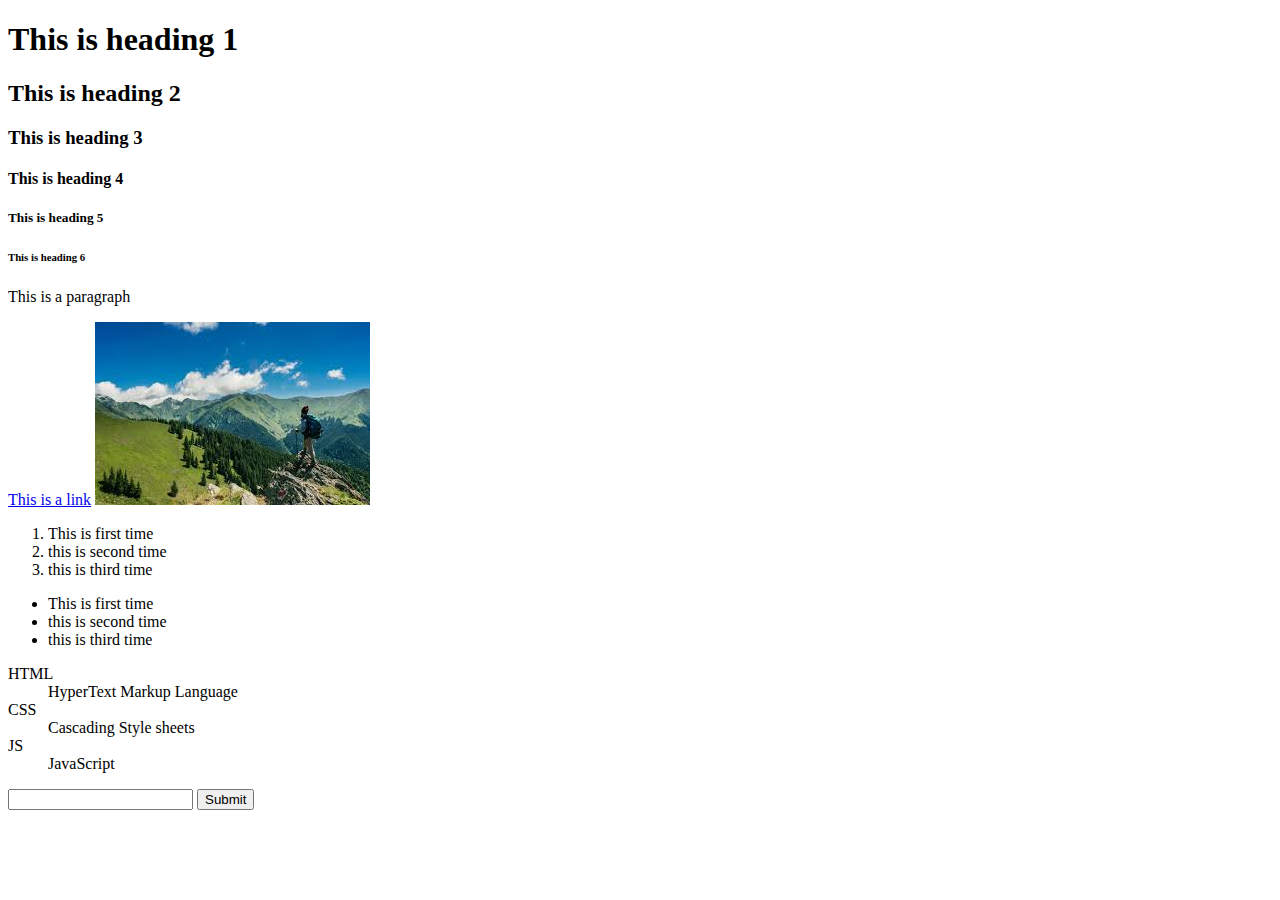
<file: Day 2- HTML Fundamentals/index.html>
<!DOCTYPE html>
<html lang="en">
<head>
    <meta charset="UTF-8">
    <title>Day 2 - HTML Fundamentals</title>
</head>
<body>
    <main>
        <!-- Headings and paragraph -->
        <section>
            <h1>This is heading 1 </h1>
    <h2>This is heading 2</h2>
    <h3>This is heading 3</h3>
    <h4>This is heading 4</h4>
    <h5>This is heading 5</h5>
    <h6>This is heading 6</h6>
    <p> This is a paragraph </p>
        </section>
        <!-- images and links -->
        <section>
                <a href="https://www.youtube.com/" target=":blank">This is a link</a>
    <img src="./public/images/1,mnbv.jfif" alt="MOUNTAIN">
        </section>
        <!-- Lists  -->
        <section>
            <ol>
        <li> This is first time</li>
        <li>this is second time</li>
        <li>this is third time</li>
    </ol>

    <ul>
        <li> This is first time</li>
        <li>this is second time</li>
        <li>this is third time</li>

    </ul>

    <dl>
        <dt>HTML</dt>
        <dd>HyperText Markup Language</dd>

        <dt>CSS</dt>
        <dd> Cascading Style sheets</dd>

        <dt>JS</dt>
        <dd>JavaScript</dd>
    </dl>
        </section>

        <!-- Forms -->
         <section>
            <form > 
                <input type="text" required/>
                <button>Submit</button>
            </form>
         </section>
    </main>  
</body>
</html>
</file>
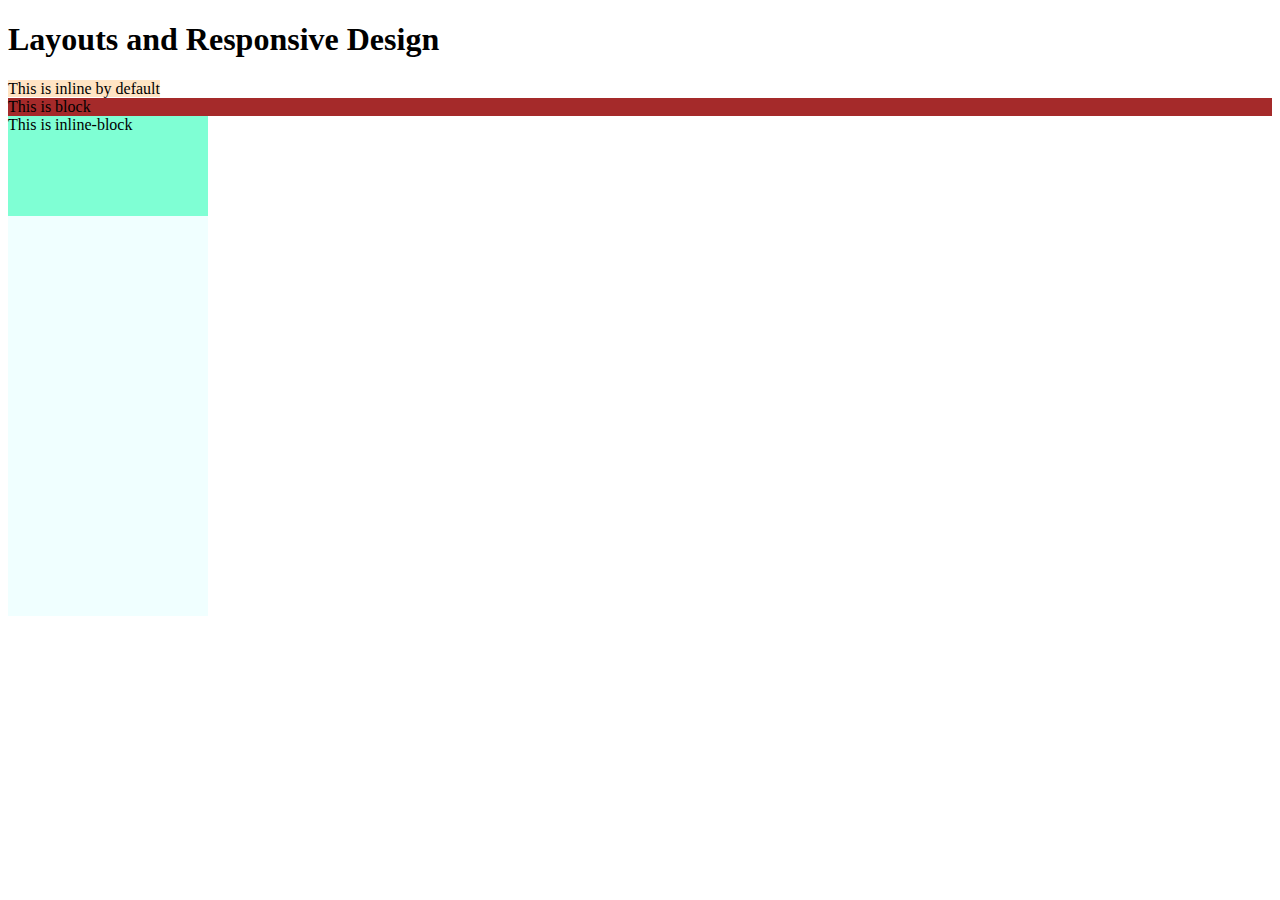
<file: Day 4-Layouts and Responsive Design/index.html>
<!DOCTYPE html>
<html lang="en">
<head>
    <meta charset="UTF-8">
    <title>Day 4-Layouts and Responsive Design</title>
    <link rel="stylesheet" href="index.css">
</head>
<body>
    <main>
        <h1> Layouts and Responsive Design</h1>
        <!-- Inline , inline-block and block -->
        <section>
            <div>
                <span style="background-color:bisque">
                    This is inline by default
                </span>
                <span style="display:block; background-color:brown">
                    This is block
                </span>
                <span style="display:inline-block; background-color:aquamarine;
                 width:200px;
                height:100px;">
                    This is inline-block
                </span>

            </div>
        </section>
        <!-- Flexbox -->
        <section class="container">
            <div class="box"></div>
            <div class="box"></div>
            <div class="box"></div>
            <div class="box"></div>
           
        </section>
    </main>
    
</body>
</html>
</file>
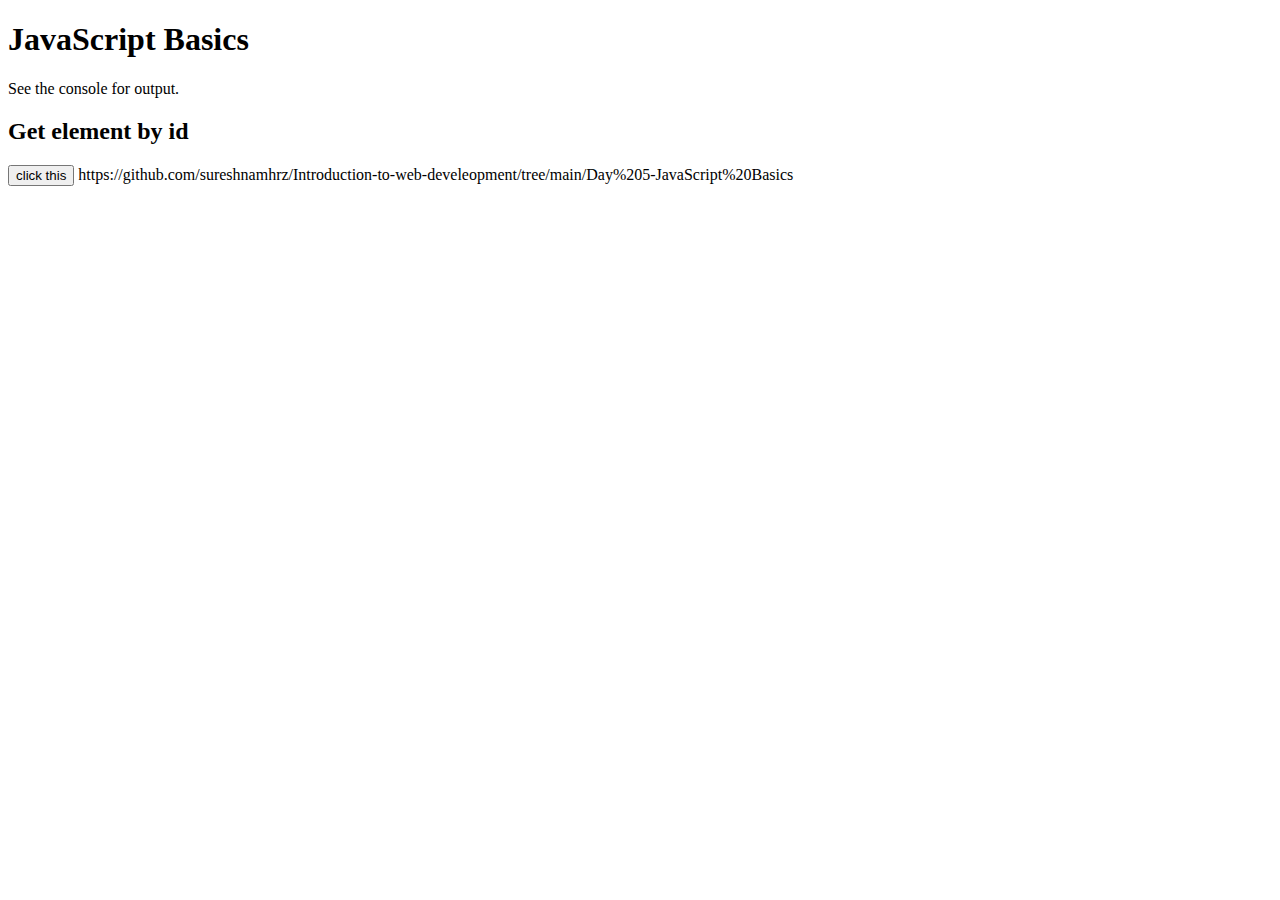
<file: Day 5-JavaScript Basics/index.html>
<!DOCTYPE html>
<html lang="en">
<head>
    <meta charset="UTF-8">
    <meta name="viewport" content="width=device-width, initial-scale=1.0">
    <title>Day 5-JavaScript Basics</title>
</head>
<body>
    <main>
        <h1>JavaScript Basics</h1>
        <p>
            See the console for output.
        </p>
        <h2 id=""heading-2>Get element by id</h2>
        <button class="btn">click this </button>
        https://github.com/sureshnamhrz/Introduction-to-web-develeopment/tree/main/Day%205-JavaScript%20Basics
    </main>
    <script src="index.js"></script>
</body>
</html>
</file>
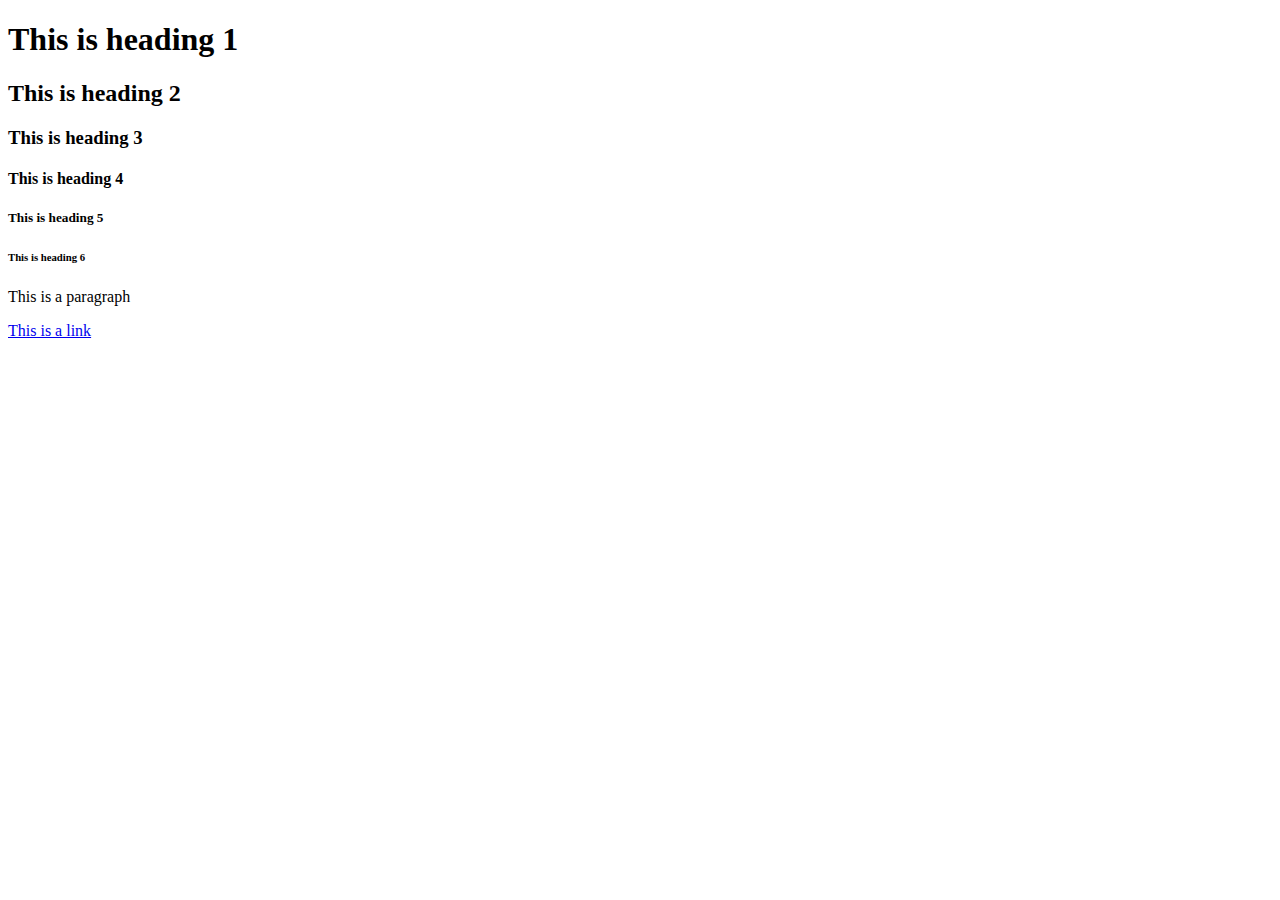
<file: Day 1-HTML Boilerplate/Day 2- HTML Fundamentals/index.html>
<!DOCTYPE html>
<html lang="en">
<head>
    <meta charset="UTF-8">
    <title>Day 2 - HTML Fundamentals</title>
</head>
<body>
    <h1>This is heading 1 </h1>
    <h2>This is heading 2</h2>
    <h3>This is heading 3</h3>
    <h4>This is heading 4</h4>
    <h5>This is heading 5</h5>
    <h6>This is heading 6</h6>
    <p> This is a paragraph </p>
    <a href="https://www.youtube.com/" target=":blank">This is a link</a>
    
</body>
</html>
</file>
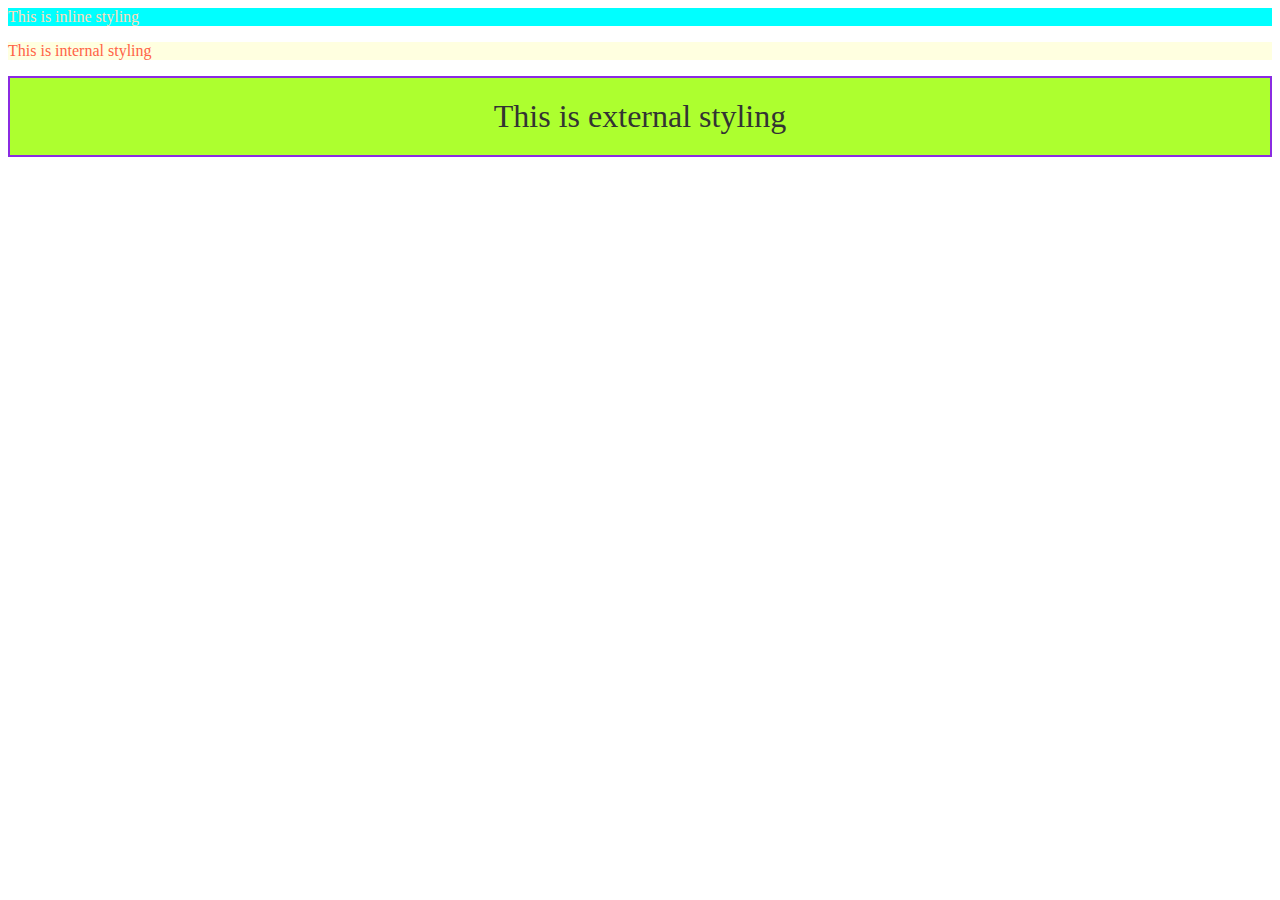
<file: Day 3-CSS Basics/public/index.html>
<!DOCTYPE html>
<html lang="en">
<head>
    <meta charset="UTF-8">
     <title>Day 3</title>
     <link rel="stylesheet" href="./index.css"/>
     
     <style>
        div p {
        color:tomato;
        background-color:lightyellow;
        }
     </style>
</head>
<body>
    
    <div style ="color: peachpuff; background: aqua" >
        This is inline styling
    </div>


    <div>
        <p>This is internal styling</p>
    </div>


     <div class="container">This is external styling</div>
    
</body>
</html>
</file>
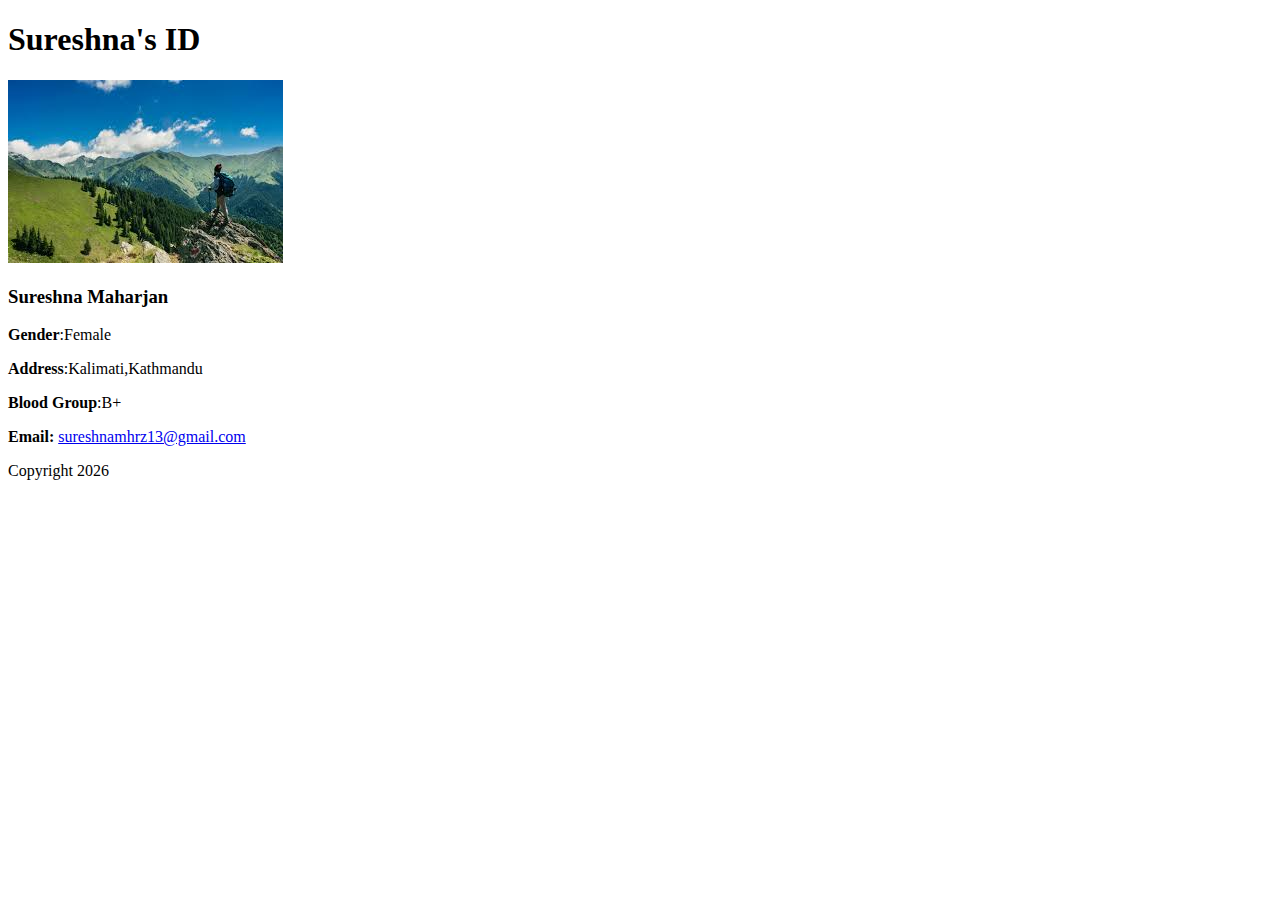
<file: Day 2- HTML Fundamentals/exercise.html>
<!DOCTYPE html>
<html lang="en">
<head>
    <meta charset="UTF-8">
    
    <title>Sureshna's ID</title>
</head>
<body>
    <h1>Sureshna's ID</h1>

    <img src="./public/images/1,mnbv.jfif" alt="">
    <main>
        <section>
            <h3>Sureshna Maharjan</h3>
            <p><b>Gender</b>:Female</p>
            <p><b>Address</b>:Kalimati,Kathmandu</p>
            <p><b>Blood Group</b>:B+</p>
            <p><b>Email:</b>
             <a href="https://mail.google.com/mail/u/0/#inbox" target="blank">sureshnamhrz13@gmail.com</a>
             </p>
        </section>

        <footer>
            <p> Copyright 2026</p>
        </footer>
    </main>
    
</body>
</html>
</file>
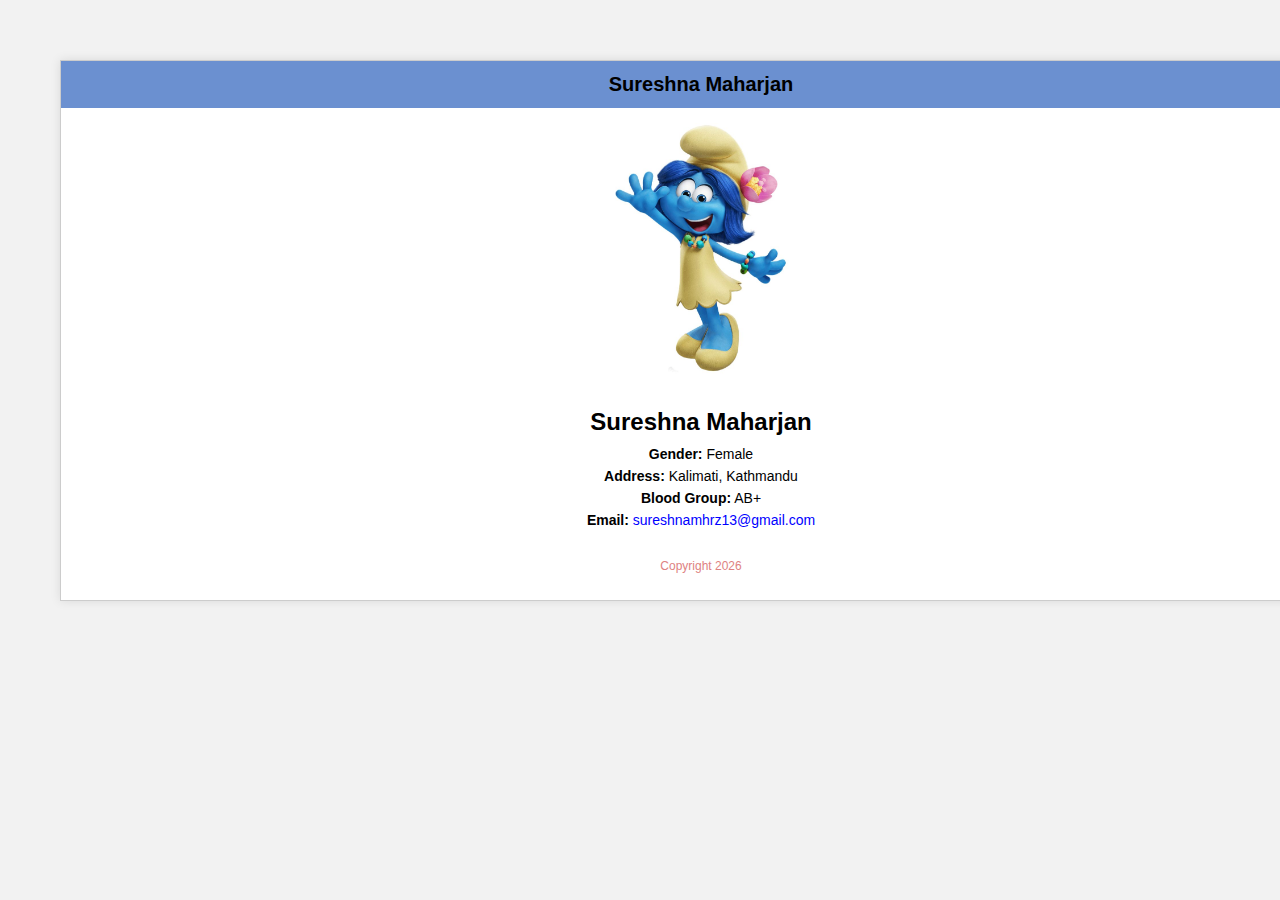
<file: Day 3-CSS Basics/exe1.html>
<!DOCTYPE html>
<html>
<head>
    <title>Anuska's ID Card</title>
    <link rel="stylesheet" href="exe1.css">
</head>
<body>

<div class="card">

    <h1>Sureshna Maharjan</h1>

    <div class="image-section">
        <img src="./public/image/abc.jfif" alt="Wallpaper" width="180">
    </div>

    <div class="info-section">
        <h2>Sureshna Maharjan</h2>
        <p><b>Gender:</b> Female</p>
        <p><b>Address:</b> Kalimati, Kathmandu</p>
        <p><b>Blood Group:</b> AB+</p>
        <p>
            <b>Email:</b>
            <a href="https://mail.google.com/mail/u/0/#inbox">
                sureshnamhrz13@gmail.com
            </a>
        </p>
    </div>

    <footer>
        <p>Copyright 2026</p>
    </footer>

</div>

</body>
</html>
</file>
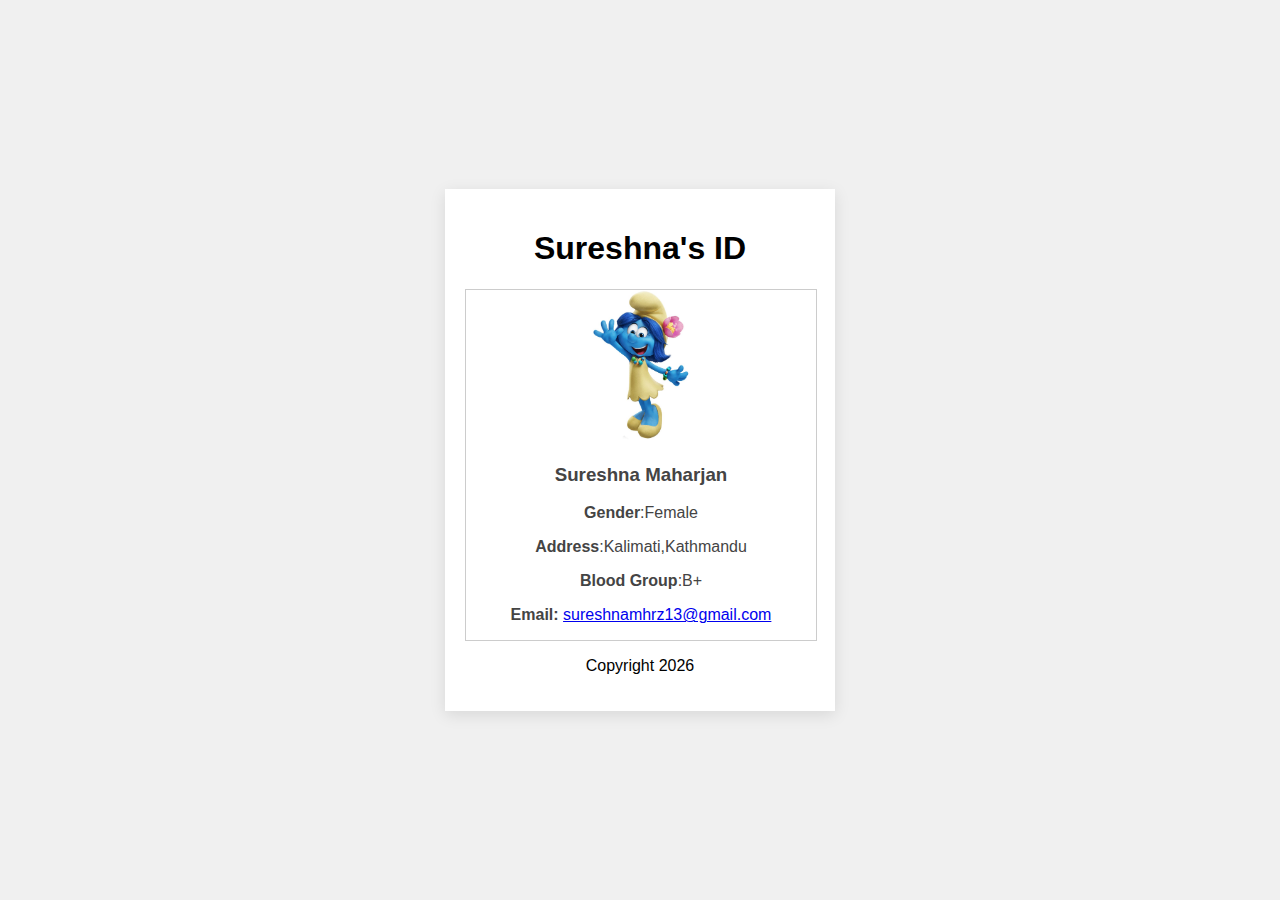
<file: Day 3-CSS Basics/exercise.html>
<!DOCTYPE html>
<html lang="en">
<head>
    <meta charset="UTF-8">
    
    <title>Sureshna's ID</title>
   
     <link rel="stylesheet" href="./exercise.css"/>
</head>
<body>
   <div class="ID">
    <header>
    <h1>Sureshna's ID</h1>
        </header>
        <div class="id-body"> 
    <img src="./public/image/abc.jfif" width="100" height="150" alt="picture">
    <div class="info">
    <main>
        <section>
            <h3>Sureshna Maharjan</h3>
            <p><b>Gender</b>:Female</p>
            <p><b>Address</b>:Kalimati,Kathmandu</p>
            <p><b>Blood Group</b>:B+</p>
            <p><b>Email:</b>
             <a href="https://mail.google.com/mail/u/0/#inbox" target="blank">sureshnamhrz13@gmail.com</a>
             </p>
        </section>
        </div>
        </div>

        <footer>
            <p> Copyright 2026</p>
        </footer>
    </main>
    
</div>
    
</body>
</html>
</file>
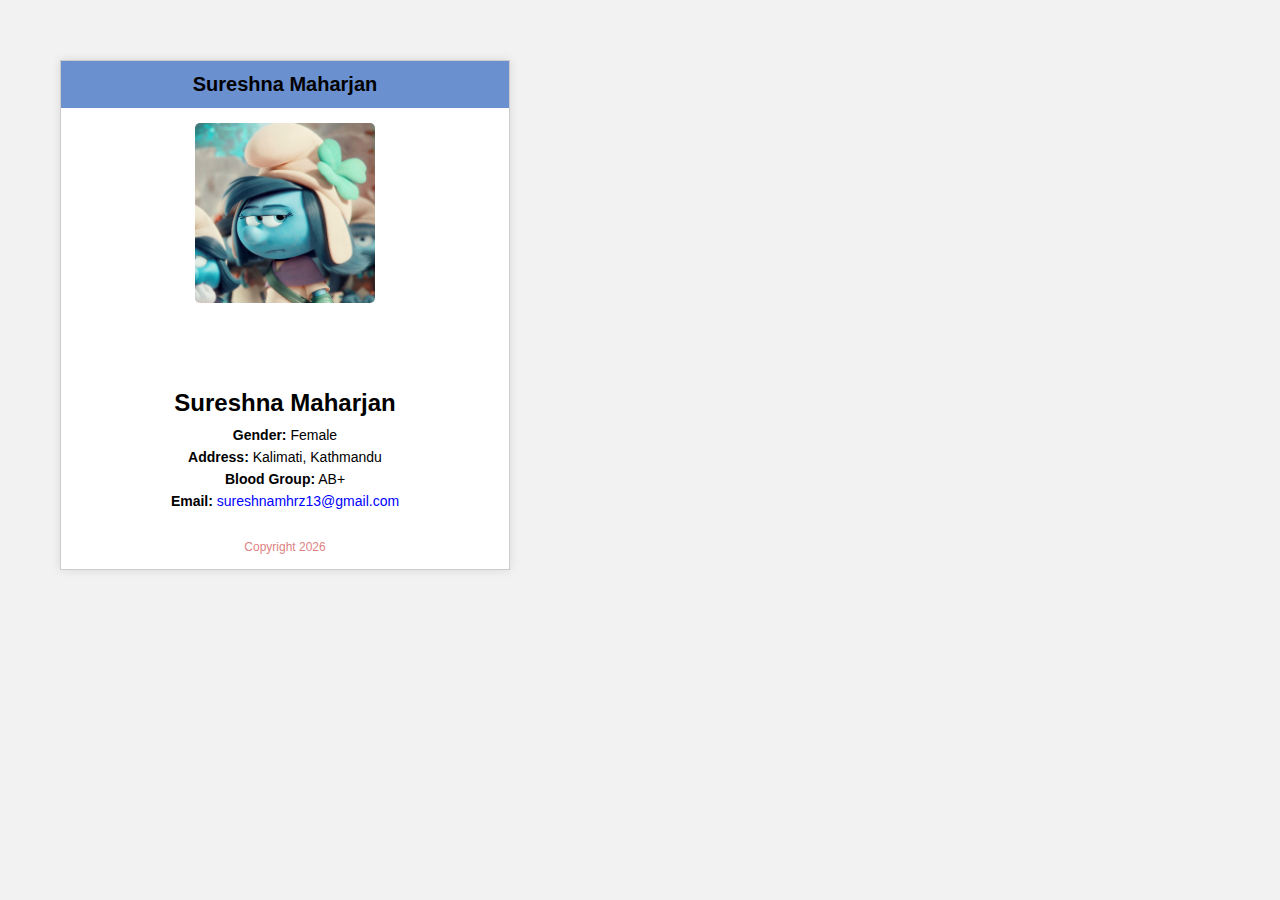
<file: Day 4-Layouts and Responsive Design/card.html>
<!doctype html>
<html>
  <head>
    <title>Sureshna's ID Card</title>
    <link rel="stylesheet" href="card.css" />
    <meta name="viewport" content="width=device-width, initial-scale=1.0" />
  </head>
  <body>
    <div class="card">
      <h1>Sureshna Maharjan</h1>

      <div class="image-section">
        <img src="./public/image/abc.jfif" alt="Wallpaper" width="180" />
      </div>

      <div class="info-section">
        <h2>Sureshna Maharjan</h2>
        <p><b>Gender:</b> Female</p>
        <p><b>Address:</b> Kalimati, Kathmandu</p>
        <p><b>Blood Group:</b> AB+</p>
        <p>
          <b>Email:</b>
          <a href="https://mail.google.com/mail/u/0/#inbox">
            sureshnamhrz13@gmail.com
          </a>
        </p>
      </div>

      <footer>
        <p>Copyright 2026</p>
      </footer>
    </div>
  </body>
</html>
</file>
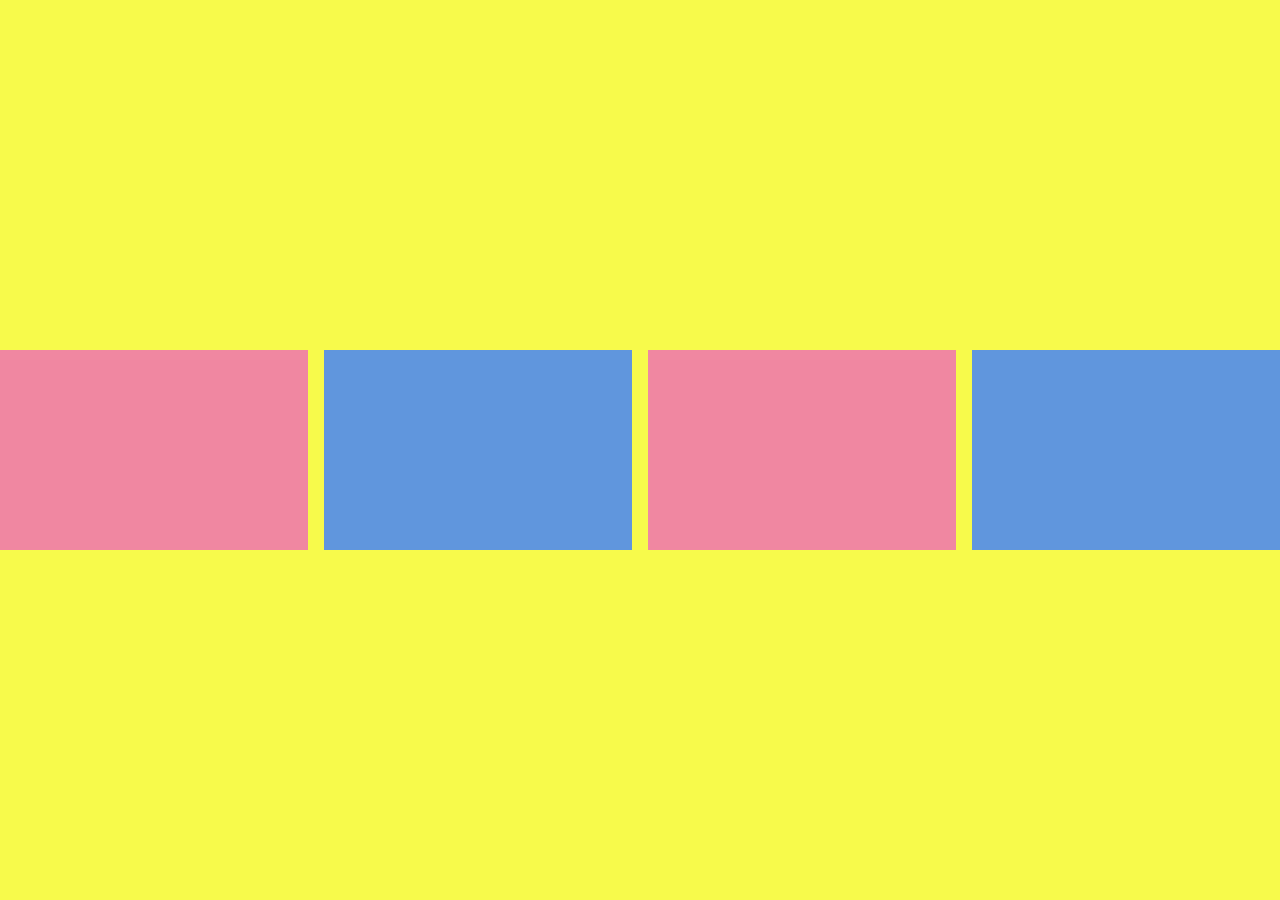
<file: Day 4-Layouts and Responsive Design/flexbox.html>
<!DOCTYPE html>
<html lang="en">
<head>
    <meta charset="UTF-8">
    <title>Day 4-Layouts and Responsive Design</title>
    <link rel="stylesheet" href="flexbox.css">
</head>
<body>
    <main>
        
        
        
        <!-- Flexbox -->
        <section class="container">
            <div class="box"></div>
            <div class="box"></div>
            <div class="box"></div>
            <div class="box"></div>
            
           
        </section>
    </main>
    
</body>
</html>
</file>
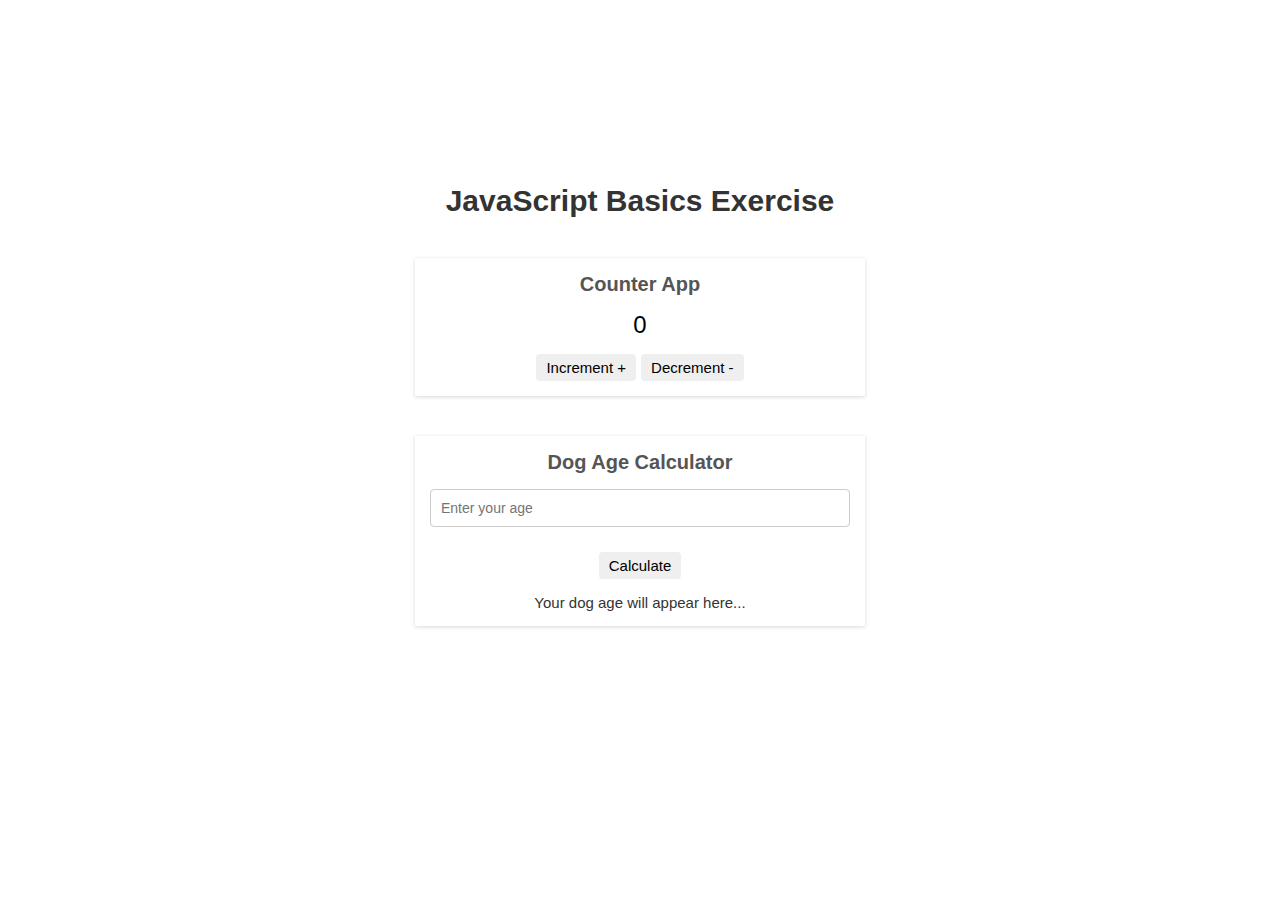
<file: Day 5-JavaScript Basics/exercise.html>
<!doctype html>
<html lang="en">
  <head>
    <meta charset="UTF-8" />
    <meta name="viewport" content="width=device-width, initial-scale=1.0" />
    <title>JavaScript Basics Exercise</title>
    <link rel="stylesheet" href="exercise.css" />
  </head>

  <body>
    <main class="main">
      <h1>JavaScript Basics Exercise</h1>
      <section class="counter-container">
        <h2>Counter App</h2>
        <p class="counter-text js-counter-text">0</p>
        <div class="btn-container">
          <button class="js-increment-btn">Increment +</button>
          <button class="js-decrement-btn">Decrement -</button>
        </div>
      </section>

      <section class="calculator-container">
        <h2>Dog Age Calculator</h2>
        <input
          type="number"
          class="js-age-input"
          placeholder="Enter your age"
        />
        <button class="js-calculate-btn">Calculate</button>
        <p class="result-text js-result">Your dog age will appear here...</p>
      </section>
    </main>

    <script src="exercise.js"></script>
  </body>
</html>
</file>
<file: Day 4-Layouts and Responsive Design/index.css>
.container{

}
.box{
    width:200px;
    height:100px;
    background-color: azure;
}
</file>
<file: Day 3-CSS Basics/public/index.css>
.container{
    font-size:32px;
    color:#333;
    text-align:center;
    background-color:greenyellow;
    padding:20px;
    border:2px solid blueviolet;
    margin-bottom: 20px;

}
</file>
<file: Day 3-CSS Basics/exe1.css>
body {
    font-family: Arial, sans-serif;
    background-color: #f2f2f2;
    margin: 0;
    padding: 0;
    text-align: center;
}


.card {
    width: 100%;
    margin: 60px ;
    background-color: #ffffff;
    border: 1px solid #ccc;
    box-shadow: 0 0 10px rgba(0, 0, 0, 0.1);
    padding-bottom: 15px;
}


.card h1 {
    background-color: #6b90d0;
    padding: 12px;
    margin: 0;
    font-size: 20px;
}


.image-section {
    padding: 15px 0;
}

.image-section img {
    border-radius: 5px;
}


.info-section {
    padding: 10px 20px;
}

.info-section h2 {
    margin: 5px 0 10px 0;
}

.info-section p {
    margin: 6px 0;
    font-size: 14px;
}

a {
    text-decoration: none;
    color: blue;
}

a:hover {
    text-decoration: underline;
}


footer {
    margin-top: 15px;
    font-size: 12px;
    color: rgb(222, 130, 130);
}
</file>
<file: Day 3-CSS Basics/exercise.css>
/* General Page Styling */
body {
    background-color: #f0f0f0;
    font-family: 'Arial', sans-serif;
    display: flex;
    justify-content: center;
    align-items: center;
    min-height: 100vh;
    margin: 0;
}

/* The ID Card Container */
.ID {
    background-color: #ffffff;
    width: 350px;
    padding: 20px;
    box-shadow: 0 4px 15px rgba(0,0,0,0.1);
    text-align: center;

}

/* Title Section */
.header h1 {
    background-color: #6b90d0;
    padding: 12px;
    margin: 50px;
    font-size: 20px;
}

/* Image Styling */
.id-body{
    width: 100%;
    height: auto;
    display: block;
    border: 1px solid #ccc;
}

/* Details Section */
.info {
    margin-top: 20px;
    text-align: center;
    color:#444;
}


/* Footer / Copyright */
.footer {
    font-size: 10px;
    margin:50px;
    background-color: #444;
}
</file>
<file: Day 4-Layouts and Responsive Design/card.css>
/* General Page Styling */

*{
    margin:0;
    padding:0;
    box-sizing: border-box;
}

.container{
    display: flex;
    flex-direction: column;
    gap:16px;
    justify-content: center;
    align-items: center;
    background-color: rgb(247, 250, 75);
    height:100vh;
}

.box{
    flex:1;
    width:200px;
    height:200px;
    background-color:rgb(96, 150, 221);
}


.container :nth-child(odd){
    background-color: rgb(240, 135, 161);
}

body {
    font-family: Arial, sans-serif;
    background-color: #f2f2f2;
    margin: 0;
    padding: 0;
    text-align: center;
}


.card {
    width: 450px;
    margin: 60px ;
    background-color: #ffffff;
    border: 1px solid #ccc;
    box-shadow: 0 0 10px rgba(0, 0, 0, 0.1);
    padding-bottom: 15px;
}


.card h1 {
    background-color: #6b90d0;
    padding: 12px;
    margin: 0;
    font-size: 20px;
}


.image-section {
    padding: 15px 0;
}

.image-section img {
    border-radius: 5px;
}

.image-section{
     width:100%;
     height: 250px;
     margin-bottom: 16px;
}



.info-section {
    padding: 10px 20px;
}

.info-section h2 {
    margin: 5px 0 10px 0;
}

.info-section p {
    margin: 6px 0;
    font-size: 14px;
}

a {
    text-decoration: none;
    color: blue;
}

a:hover {
    text-decoration: underline;
}


footer {
    margin-top: 15px;
    font-size: 12px;
    color: rgb(222, 130, 130);
}
</file>
<file: Day 4-Layouts and Responsive Design/flexbox.css>
*{
    margin:0;
    padding:0;
    box-sizing: border-box;
}

.container{
    display: flex;
    flex-direction: row;
    gap:16px;
    justify-content: center;
    align-items: center;
    background-color: rgb(247, 250, 75);
    height:100vh;
}

.box{
    flex:1;
    width:200px;
    height:200px;
    background-color:rgb(96, 150, 221);
}


.container :nth-child(odd){
    background-color: rgb(240, 135, 161);
}
</file>
<file: Day 5-JavaScript Basics/exercise.css>
* {
  margin: 0;
  padding: 0;
  box-sizing: border-box;
  font-family: 'Segoe UI', Tahoma, Geneva, Verdana, sans-serif;
}

html {
  font-size: 62.5%; /* 1rem = 10px */
}

.main {
  width: 100%;
  min-height: 90vh;
  display: flex;
  flex-direction: column;
  align-items: center;
  justify-content: center;
  gap: 4rem;
  padding: 0 1rem;
}

h1 {
  font-size: 3rem;
  color: #333;
}

h2 {
  font-size: 2rem;
  color: #555;
}

.counter-container,
.calculator-container {
  display: flex;
  flex-direction: column;
  align-items: center;
  gap: 1.5rem;
  max-width: 450px;
  width: 100%;
  text-align: center;
  padding: 1.5rem;
  box-shadow: rgba(0, 0, 0, 0.16) 0px 1px 4px;
}

.counter-text {
  font-size: 2.4rem;
  font-weight: 500;
}

.btn-container {
  display: flex;
  gap: 0.5rem;
}

button {
  padding: 0.5rem 1rem;
  font-size: 1.5rem;
  border: none;
  border-radius: 4px;
  cursor: pointer;
  transition: transform 0.3s ease-in-out;
}

button:hover {
  transform: translateY(-4px);
}

input {
  padding: 1rem;
  font-size: 1.4rem;
  width: 100%;
  margin-bottom: 1rem;
  border: 1px solid #ccc;
  border-radius: 4px;
}

input:focus {
  outline: none;
  box-shadow: 0 0 0 2px rgba(180, 180, 180, 0.25);
}

input::placeholder {
  font-size: 1.4rem;
}

.result-text {
  font-size: 1.5rem;
  color: #333;
}

/* tablets */
@media (max-width: 900px) {
  html {
    font-size: 56.25%; /* 1rem = 9px */
  }
}

/* mobile */
@media (max-width: 600px) {
  html {
    font-size: 50%; /* 1rem = 8px */
  }
}

/* very small phones */
@media (max-width: 400px) {
  html {
    font-size: 43.75%; /* 1rem = 7px */
  }
}
</file>
